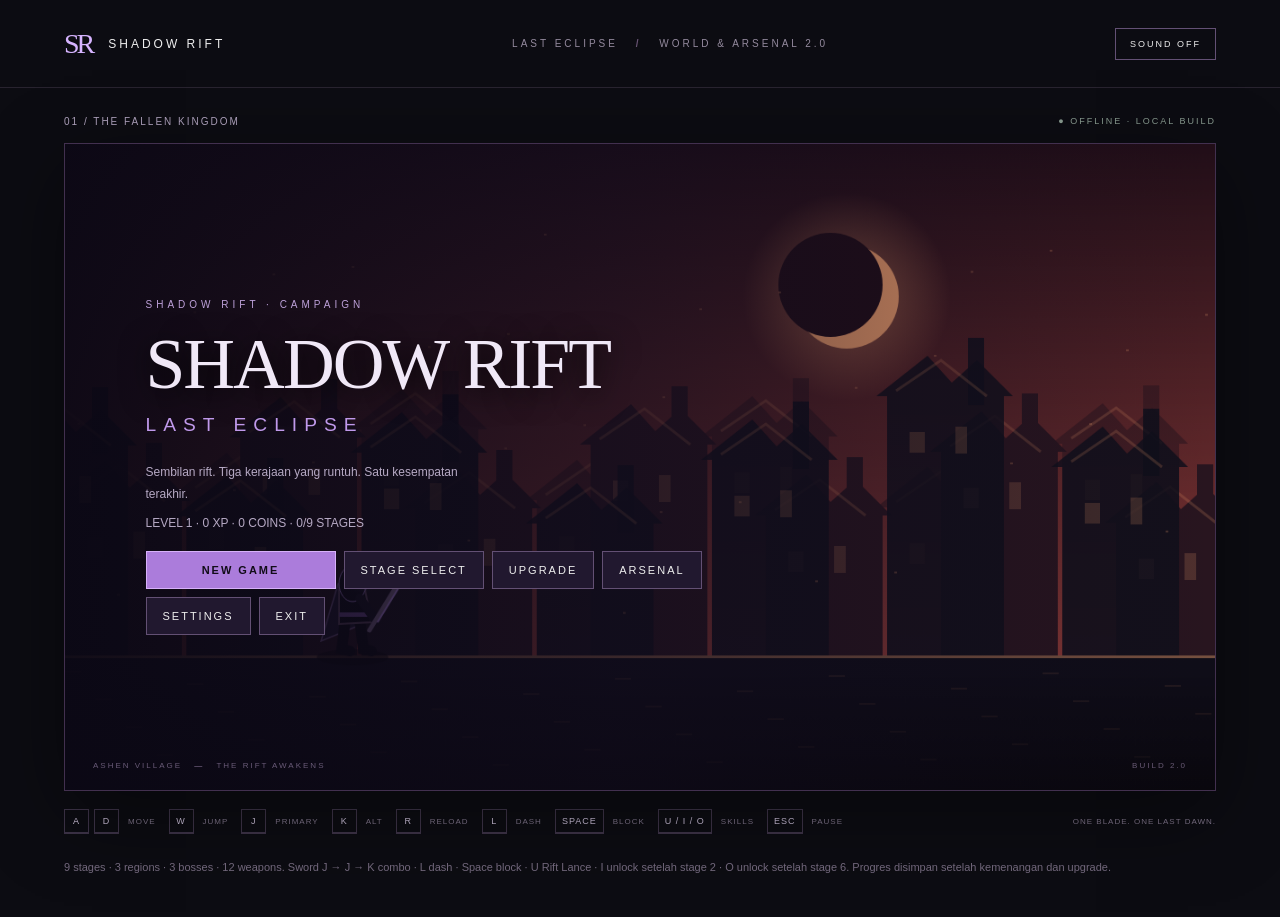
<file: index.html>
<!doctype html>
<html lang="id">
<head>
  <meta charset="utf-8">
  <meta name="viewport" content="width=device-width, initial-scale=1">
  <title>Shadow Rift: Last Eclipse</title>
  <link rel="stylesheet" href="style.css">
</head>
<body>
  <header><a class="brand" href="./index.html">SR<span>SHADOW RIFT</span></a><span class="edition">LAST ECLIPSE <b> / </b> WORLD & ARSENAL 2.0</span><button id="sound" aria-pressed="false">SOUND OFF</button></header>
  <main>
    <div class="chapter"><span>01 / THE FALLEN KINGDOM</span><span class="status">● OFFLINE · LOCAL BUILD</span></div>
    <section id="viewport" aria-label="Arena permainan">
      <canvas id="game" width="1280" height="720" tabindex="0" aria-label="Shadow Rift. A dan D bergerak, W lompat, J serangan utama, K serangan alternatif, R reload, L dash, Space block, U dan I skill, O ultimate, Escape pause."></canvas>
      <div id="hud" hidden>
        <div class="health player-health"><div><strong>THE WANDERER</strong><span id="player-hp"></span></div><div class="track"><i id="player-bar"></i></div><small>ENERGY <span id="energy-value">100 / 100</span></small><div class="track energy"><i id="energy-bar"></i></div><small id="weapon-status">RUSTBLADE</small><small id="combo-state">COMBO · J → J → K</small></div>
        <div class="objective"><span>ASHEN VILLAGE</span><strong id="objective">Kalahkan penjaga rift</strong></div>
        <div class="health enemy-health"><div><strong>RIFT SENTINEL</strong><span id="enemy-hp"></span></div><div class="track"><i id="enemy-bar"></i></div><small id="enemy-state">GUARDIAN / 01</small></div>
      </div>
      <div id="ability-hud" hidden>
        <div class="ability" id="ability-dash"><kbd>L</kbd><div><strong>SHADOW STEP</strong><small id="dash-status">20 EN · READY</small></div></div>
        <div class="ability" id="ability-rift"><kbd>U</kbd><div><strong>RIFT LANCE</strong><small id="rift-status">25 EN · READY</small></div></div>
        <div class="ability" id="ability-nova"><kbd>I</kbd><div><strong>UMBRAL NOVA</strong><small id="nova-status">40 EN · READY</small></div></div>
        <div class="ability" id="ability-eclipse"><kbd>O</kbd><div><strong>LAST ECLIPSE</strong><small id="eclipse-status">85 EN · READY</small></div></div>
        <span id="action-notice" role="status"></span>
      </div>
      <div id="overlay">
        <div class="menu" id="menu-content"></div>
      </div>
      <div class="arena-caption"><span>ASHEN VILLAGE <b>—</b> THE RIFT AWAKENS</span><span>BUILD 2.0</span></div>
    </section>
    <footer><div><kbd>A</kbd><kbd>D</kbd><span>MOVE</span><kbd>W</kbd><span>JUMP</span><kbd>J</kbd><span>PRIMARY</span><kbd>K</kbd><span>ALT</span><kbd>R</kbd><span>RELOAD</span><kbd>L</kbd><span>DASH</span><kbd>SPACE</kbd><span>BLOCK</span><kbd>U / I / O</kbd><span>SKILLS</span><kbd>ESC</kbd><span>PAUSE</span></div><span>ONE BLADE. ONE LAST DAWN.</span></footer>
    <p class="note">9 stages · 3 regions · 3 bosses · 12 weapons. Sword J → J → K combo · L dash · Space block · U Rift Lance · I unlock setelah stage 2 · O unlock setelah stage 6. Progres disimpan setelah kemenangan dan upgrade.</p>
  </main>
  <script src="js/input.js"></script><script src="js/player.js"></script><script src="js/enemies.js"></script><script src="js/combat.js"></script><script src="js/weapons.js"></script><script src="js/shop.js"></script><script src="js/projectiles.js"></script><script src="js/audio.js"></script><script src="js/backgrounds.js"></script><script src="js/render.js"></script><script src="js/ui.js"></script><script src="js/stages.js"></script><script src="js/progression.js"></script><script src="js/save.js"></script><script src="js/bosses.js"></script><script src="js/game.js"></script>
</body>
</html>
</file>
<file: style.css>
@font-face{font-family:LocalSerif;src:local("Georgia")}*{box-sizing:border-box}body{margin:0;background:#0c0c12;color:#e4e0ee;font-family:Arial,sans-serif}button,a{-webkit-tap-highlight-color:transparent}header{height:88px;border-bottom:1px solid #28232f;display:flex;align-items:center;justify-content:space-between;padding:0 5vw}.brand{display:flex;align-items:center;gap:16px;text-decoration:none;color:#d6b4ff;font-family:Georgia,serif;font-size:28px;letter-spacing:-3px}.brand span{font-family:Arial,sans-serif;font-size:12px;letter-spacing:3px;color:#eee}.edition{font-size:10px;letter-spacing:3px;color:#948a9e}.edition b{color:#695474;margin:0 12px}button{cursor:pointer;border:1px solid #635074;background:#21182f;color:#eee;padding:14px 22px;letter-spacing:2px;font-size:11px;transition:background .15s}button:hover{background:#48325e}button:focus-visible{outline:2px solid #e3c4ff;outline-offset:4px}header button{font-size:9px;background:transparent;padding:10px 14px}main{max-width:1440px;margin:auto;padding:28px 5vw}.chapter{display:flex;justify-content:space-between;margin-bottom:16px;font-size:10px;letter-spacing:2px;color:#b0a3be}.status{font-size:9px;color:#8a9c91}#viewport{position:relative;overflow:hidden;border:1px solid #42304f;background:#16101f;aspect-ratio:16/9;box-shadow:0 24px 80px #0006}canvas{display:block;width:100%;height:100%;outline:none}#hud{position:absolute;top:26px;left:28px;right:28px;display:flex;justify-content:space-between;gap:20px;pointer-events:none}#hud[hidden]{display:none}.health{width:25%;font-size:10px;letter-spacing:1px}.health>div:first-child{display:flex;justify-content:space-between;margin-bottom:9px}.health span{color:#aa9cb7}.track{height:7px;background:#07070cc9;outline:1px solid #66527455;padding:1px}.track i{display:block;height:5px;background:linear-gradient(90deg,#7544ba,#d1abff);width:100%;transition:width .08s}.enemy-health .track i{background:linear-gradient(90deg,#963e57,#ff8692)}.health small{display:block;font-size:8px;margin-top:8px;color:#a797b5}.objective{text-align:center}.objective span{display:block;letter-spacing:3px;font-size:9px;color:#c5acd8}.objective strong{display:block;font-size:11px;font-weight:normal;margin-top:9px;color:#ded3e5}#overlay{position:absolute;inset:0;display:flex;align-items:center;padding:7%;background:linear-gradient(90deg,#0b0815ef,#100b1c99 48%,transparent)}#overlay[hidden]{display:none}.menu{max-width:560px}.eyebrow{font-size:10px;letter-spacing:4px;color:#bda0d9;margin:0 0 20px}.menu h1{font-family:LocalSerif,Georgia,serif;font-size:clamp(30px,5.6vw,76px);font-weight:normal;line-height:.95;letter-spacing:-2px;margin:0;color:#f0e8f7;text-shadow:0 5px 30px #000}.menu h2{font-size:clamp(12px,1.5vw,20px);font-weight:normal;letter-spacing:7px;color:#c099eb;margin:16px 0 26px}.menu p{font-size:12px;line-height:1.8;color:#b6a9c4;max-width:355px}.menu .buttons{display:flex;gap:10px;margin-top:28px;flex-wrap:wrap}.primary{background:#ab7cdb;color:#110c18;border-color:#d7b1fa;min-width:190px;font-weight:bold}.primary:hover{background:#d3acf4}.menu .hint{font-size:9px;letter-spacing:2px;margin-top:18px;color:#82718e}.arena-caption{position:absolute;bottom:20px;left:28px;right:28px;display:flex;justify-content:space-between;font-size:8px;letter-spacing:2px;color:#b9a2cc88;pointer-events:none}.arena-caption b{padding:0 8px}footer{display:flex;justify-content:space-between;align-items:center;margin-top:18px;font-size:8px;color:#82778d;letter-spacing:1px}footer>div{display:flex;align-items:center;gap:5px}footer div span{margin:0 14px 0 4px}kbd{font-family:Arial,sans-serif;font-size:9px;border:1px solid #3e3449;border-bottom-width:2px;padding:6px;min-width:25px;text-align:center;color:#d0c4de}.note{color:#766b80;font-size:11px;line-height:1.8;margin-top:24px}@media(max-width:700px){header{height:65px}.edition,footer>span,.status{display:none}main{padding:20px 3vw}.brand span{font-size:10px}#hud{top:12px;left:12px;right:12px}.health{font-size:7px}.objective strong{font-size:8px}.objective span{font-size:7px}.menu h2{margin:10px 0}.menu p{font-size:10px;max-width:280px}.menu .buttons{margin-top:12px}button{padding:10px;font-size:9px}.menu .hint,.arena-caption{display:none}footer div span{margin-right:6px;font-size:7px}kbd{padding:4px;min-width:20px}.eyebrow{margin-bottom:12px}}

.energy{margin-top:7px;height:5px}.energy i{height:3px;background:linear-gradient(90deg,#326a8c,#77dcf0)}#energy-value{float:right}#combo-state{color:#c3a0e5;min-height:10px}#ability-hud{position:absolute;bottom:44px;left:28px;right:28px;display:flex;gap:8px;pointer-events:none}#ability-hud[hidden]{display:none}.ability{display:flex;align-items:center;gap:10px;padding:10px 12px;background:#120e1de8;border:1px solid #544064;min-width:145px}.ability strong{display:block;font-size:8px;letter-spacing:1px;color:#d8c6eb}.ability small{display:block;font-size:8px;margin-top:6px;color:#84d2e3}.ability.unavailable{opacity:.5}.ability.unavailable small{color:#ba99ae}.ability kbd{color:#d6b2ff;border-color:#6b4b81}#action-notice{position:absolute;left:0;bottom:64px;font-size:11px;color:#e8ceff;letter-spacing:2px;text-shadow:0 2px 6px #000}footer{gap:10px}footer>div{flex-wrap:wrap;row-gap:8px}footer>span{white-space:nowrap}footer div span{margin-right:8px}@media(max-width:900px){footer>span{display:none}.ability{min-width:0;padding:7px;gap:5px}.ability strong{font-size:7px}.ability small{font-size:7px}#ability-hud{left:12px;right:12px;bottom:20px;gap:5px}#action-notice{bottom:54px;font-size:8px}.arena-caption{display:none}.health small{font-size:7px}}

#overlay{overflow:auto}.menu{padding:12px 0}.menu.wide{max-width:100%;width:100%}.menu.wide h1{font-size:clamp(26px,3.4vw,48px)}.menu.wide h2{font-size:13px;margin:12px 0 20px}.stage-grid{display:grid;grid-template-columns:repeat(3,1fr);gap:8px}.stage-grid button,.upgrade-grid button{text-align:left;letter-spacing:.5px;padding:12px}.stage-grid strong,.upgrade-grid strong{display:block;font-size:11px;margin:8px 0}.stage-grid small{font-size:8px;color:#b29bbf}.stage-grid span,.upgrade-grid span{font-size:9px;color:#9dd7dd}.upgrade-grid{display:grid;grid-template-columns:1fr 1fr;gap:12px}.settings{display:grid;gap:12px;font-size:13px;color:#cfbddf}.settings label{display:flex;align-items:center;gap:15px}.settings select{background:#281d36;color:#eee;padding:6px}.settings input{accent-color:#bd87e6}button:disabled{opacity:.35;cursor:not-allowed}#save-status,#import-message{color:#ffc18c;font-size:11px}.menu .buttons{gap:8px;margin-top:16px}.menu p{margin:8px 0}.menu .buttons button{padding:12px 16px}.menu.wide p{max-width:650px}@media(max-height:800px){.menu h1{font-size:44px}.menu h2{margin:10px 0;font-size:14px}.menu .eyebrow{margin-bottom:10px}#overlay{padding:4% 6%}.stage-grid button{padding:8px}}@media(max-width:700px){.stage-grid{grid-template-columns:1fr 1fr}.stage-grid small{display:none}.menu h1{font-size:28px}.menu h2{font-size:12px}.menu .buttons button{font-size:8px;padding:8px}.menu .buttons .primary{min-width:0}}

.weapon-grid{display:grid;grid-template-columns:1fr 1fr;gap:12px;max-height:42vh;overflow:auto;padding:2px 8px 4px 2px}.weapon-card{border:1px solid #654d75;background:#130f20ed;padding:14px}.weapon-card h3{font:22px Georgia;margin:8px 0;color:#edd9ff}.weapon-card small{font-size:8px;letter-spacing:1px;color:#b39ac5}.weapon-card p{font-size:11px;line-height:1.5;max-width:none}.weapon-card .weapon-stats{color:#a3c9d7;font-size:9px;min-height:28px}.weapon-card>div{display:flex;gap:5px;flex-wrap:wrap;margin-top:10px}.weapon-card button{font-size:8px;padding:8px;letter-spacing:1px}.shop-tabs{display:flex;gap:8px;margin-bottom:10px}.shop-tabs button[aria-pressed=true]{background:#a97bcb;color:#180e22}#shop-message{color:#dfb8f6;min-height:16px}#weapon-status{color:#c4d7ef;font-size:8px}@media(max-width:700px){.weapon-grid{grid-template-columns:1fr;max-height:33vh}.weapon-card{padding:10px}.weapon-card h3{font-size:18px}}
</file>
